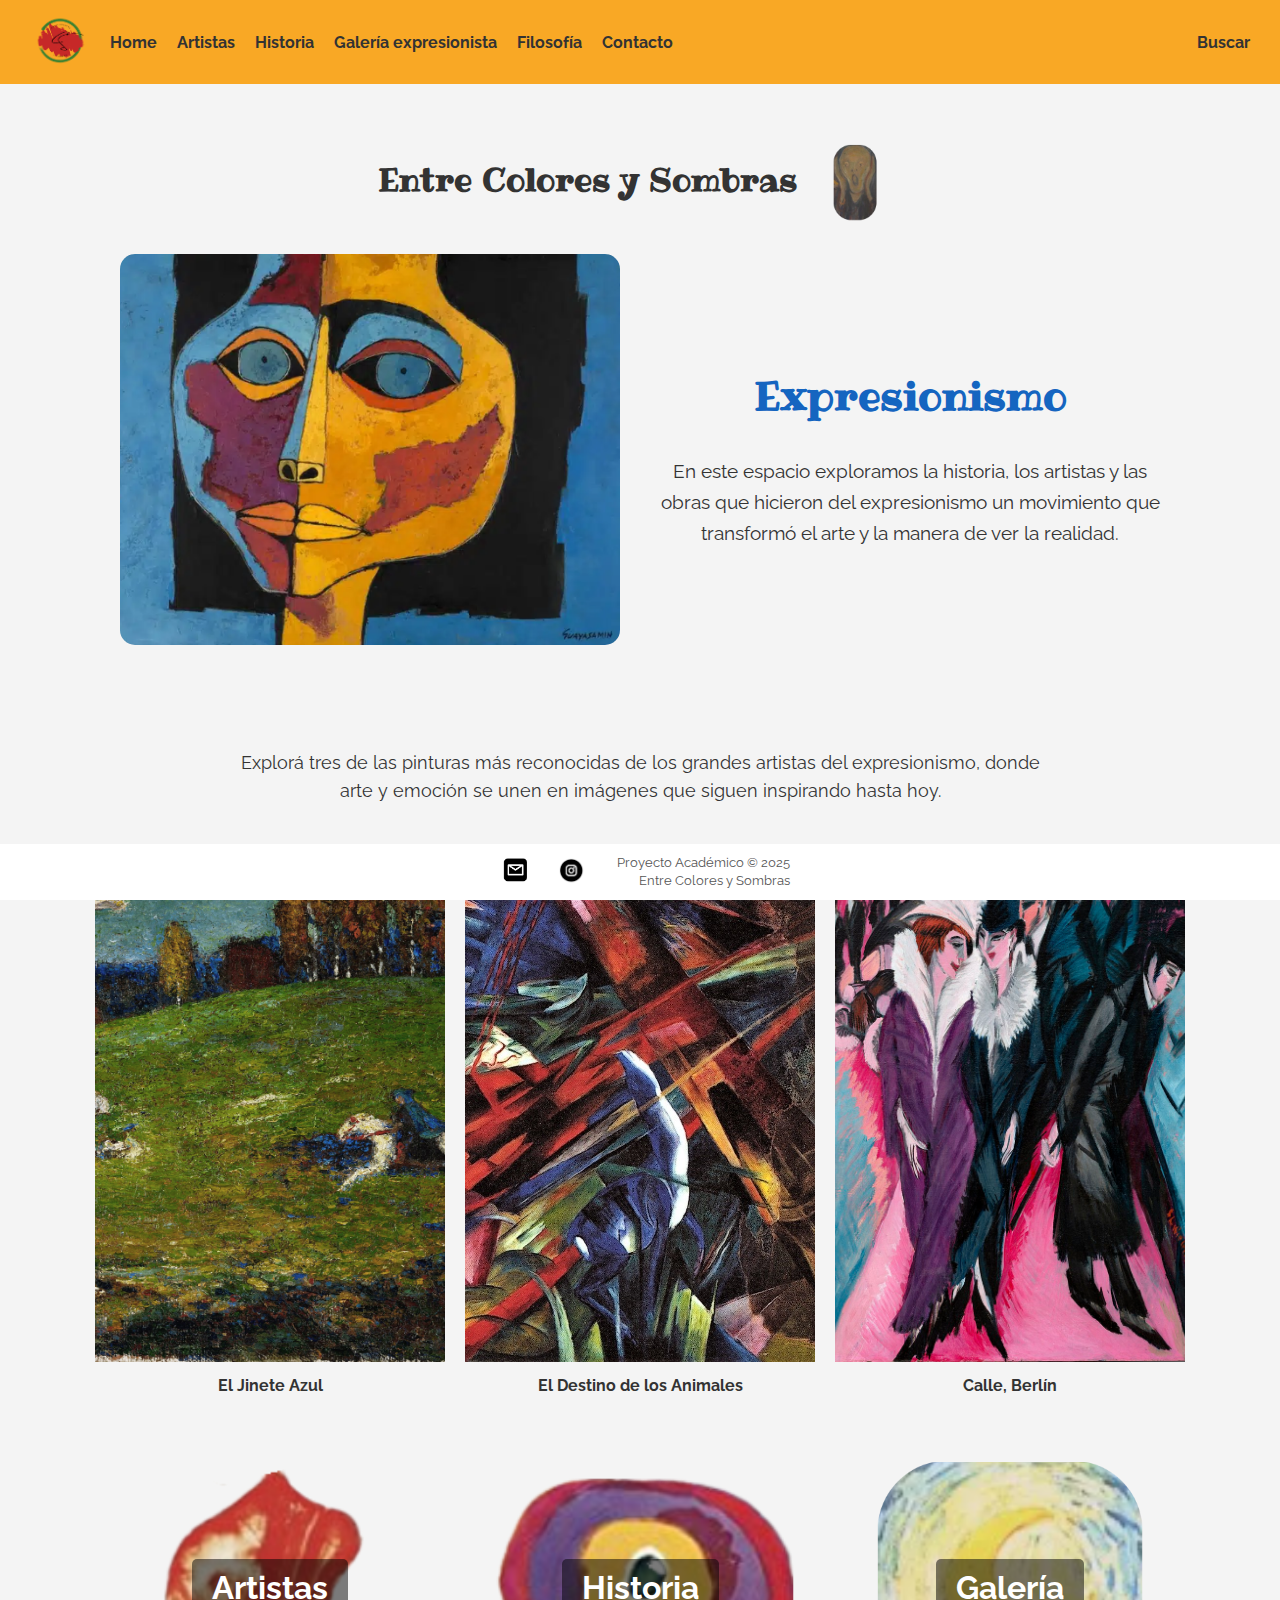
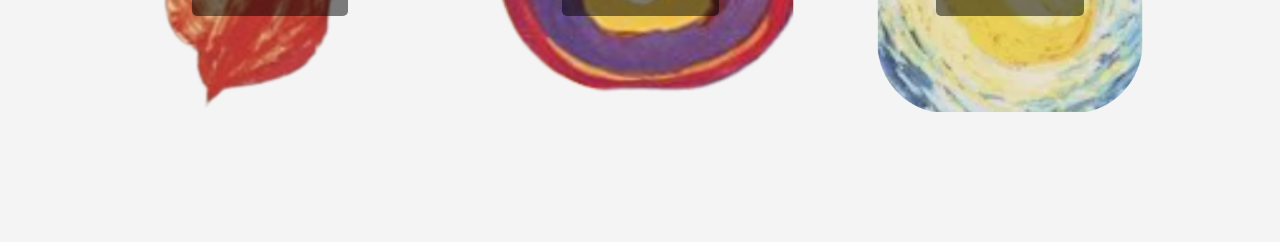
<file: index.html>
<!DOCTYPE html>
<html lang="es">
<head>
    <meta charset="UTF-8">
    <meta name="viewport" content="width=device-width, initial-scale=1.0">
    <title>Entre Colores y Sombras - Expresionismo</title>
    <link rel="stylesheet" href="estilos.css">
    <link rel="preconnect" href="https://fonts.googleapis.com">
    <link rel="preconnect" href="https://fonts.gstatic.com" crossorigin>
    <link href="https://fonts.googleapis.com/css2?family=Raleway:wght@400;700&family=Ribeye&display=swap" rel="stylesheet">
</head>
<body>
    <header>
        <nav class="navbar">
            <div class="navbar-left">
                <a href="index.html"><img src="img/Logo .png" alt="Logo" class="logo"></a>
                <ul class="nav-links">
                    <li><a href="index.html">Home</a></li>
                    <li><a href="artistas.html">Artistas</a></li>
                    <li><a href="historia.html">Historia</a></li>
                    <li><a href="galeriaexpresionista.html">Galería expresionista</a></li>
                    <li><a href="filosofia.html">Filosofía</a></li>
                    <li><a href="contacto.html">Contacto</a></li>
                </ul>
            </div>
            <div class="navbar-right">
                <a href="#" class="search-btn">Buscar</a>
            </div>
        </nav>
    </header>

    <main>
        <section class="hero">
            <div class="hero-title">
                <h1>Entre Colores y Sombras</h1>
                <img src="img/icono el grito.png" alt="Icono" class="h1-icon">
            </div>
            <div class="hero-content">
                <div class="hero-column-img">
                    <img src="img/imagen cara.png" alt="El Grito" class="rounded-img">
                </div>
                <div class="hero-column-text">
                    <h2>Expresionismo</h2>
                    <p>En este espacio exploramos la historia, los artistas y las obras que hicieron del expresionismo un movimiento que transformó el arte y la manera de ver la realidad.</p>
                </div>
            </div>
        </section>

        <section class="featured-paintings">
            <p class="intro-text">Explorá tres de las pinturas más reconocidas de los grandes artistas del expresionismo, donde arte y emoción se unen en imágenes que siguen inspirando hasta hoy.</p>
            <div class="gallery-row">
                <div class="gallery-item">
                    <img src="img/imagen el jinete azul.jpg" alt="El Jinete Azul">
                    <h4>El Jinete Azul</h4>
                </div>
                <div class="gallery-item">
                    <img src="img/imagen El destino de los animales.jpg" alt="El Destino de los Animales">
                    <h4>El Destino de los Animales</h4>
                </div>
                <div class="gallery-item">
                    <img src="img/imagen Calle, Berlín.jpg" alt="Calle, Berlín">
                    <h4>Calle, Berlín</h4>
                </div>
            </div>
        </section>

        <section class="nav-blocks">
            <a href="artistas.html" class="nav-block" style="background-image: url('img/icono\ flor.png');">
                <div class="nav-block-text">Artistas</div>
            </a>
            <a href="historia.html" class="nav-block" style="background-image: url('img/icono\ circulo.png');">
                <div class="nav-block-text">Historia</div>
            </a>
            <a href="galeriaexpresionista.html" class="nav-block" style="background-image: url('img/icono\ luna.png');">
                <div class="nav-block-text">Galería</div>
            </a>
        </section>
    </main>
    <footer class="site-footer">
        <div class="footer-content">
            <div class="footer-icons">
                <a href="#"><img src="img/Logo mail.png" alt="Instagram"></a>
                <a href="#"><img src="img/Logo insta.png" alt="Email"></a>
            </div>
            <div class="footer-text">
                <p>Proyecto Académico © 2025</p>
                <p>Entre Colores y Sombras</p>
            </div>
        </div>
    </footer>
</body>
</html>
</file>
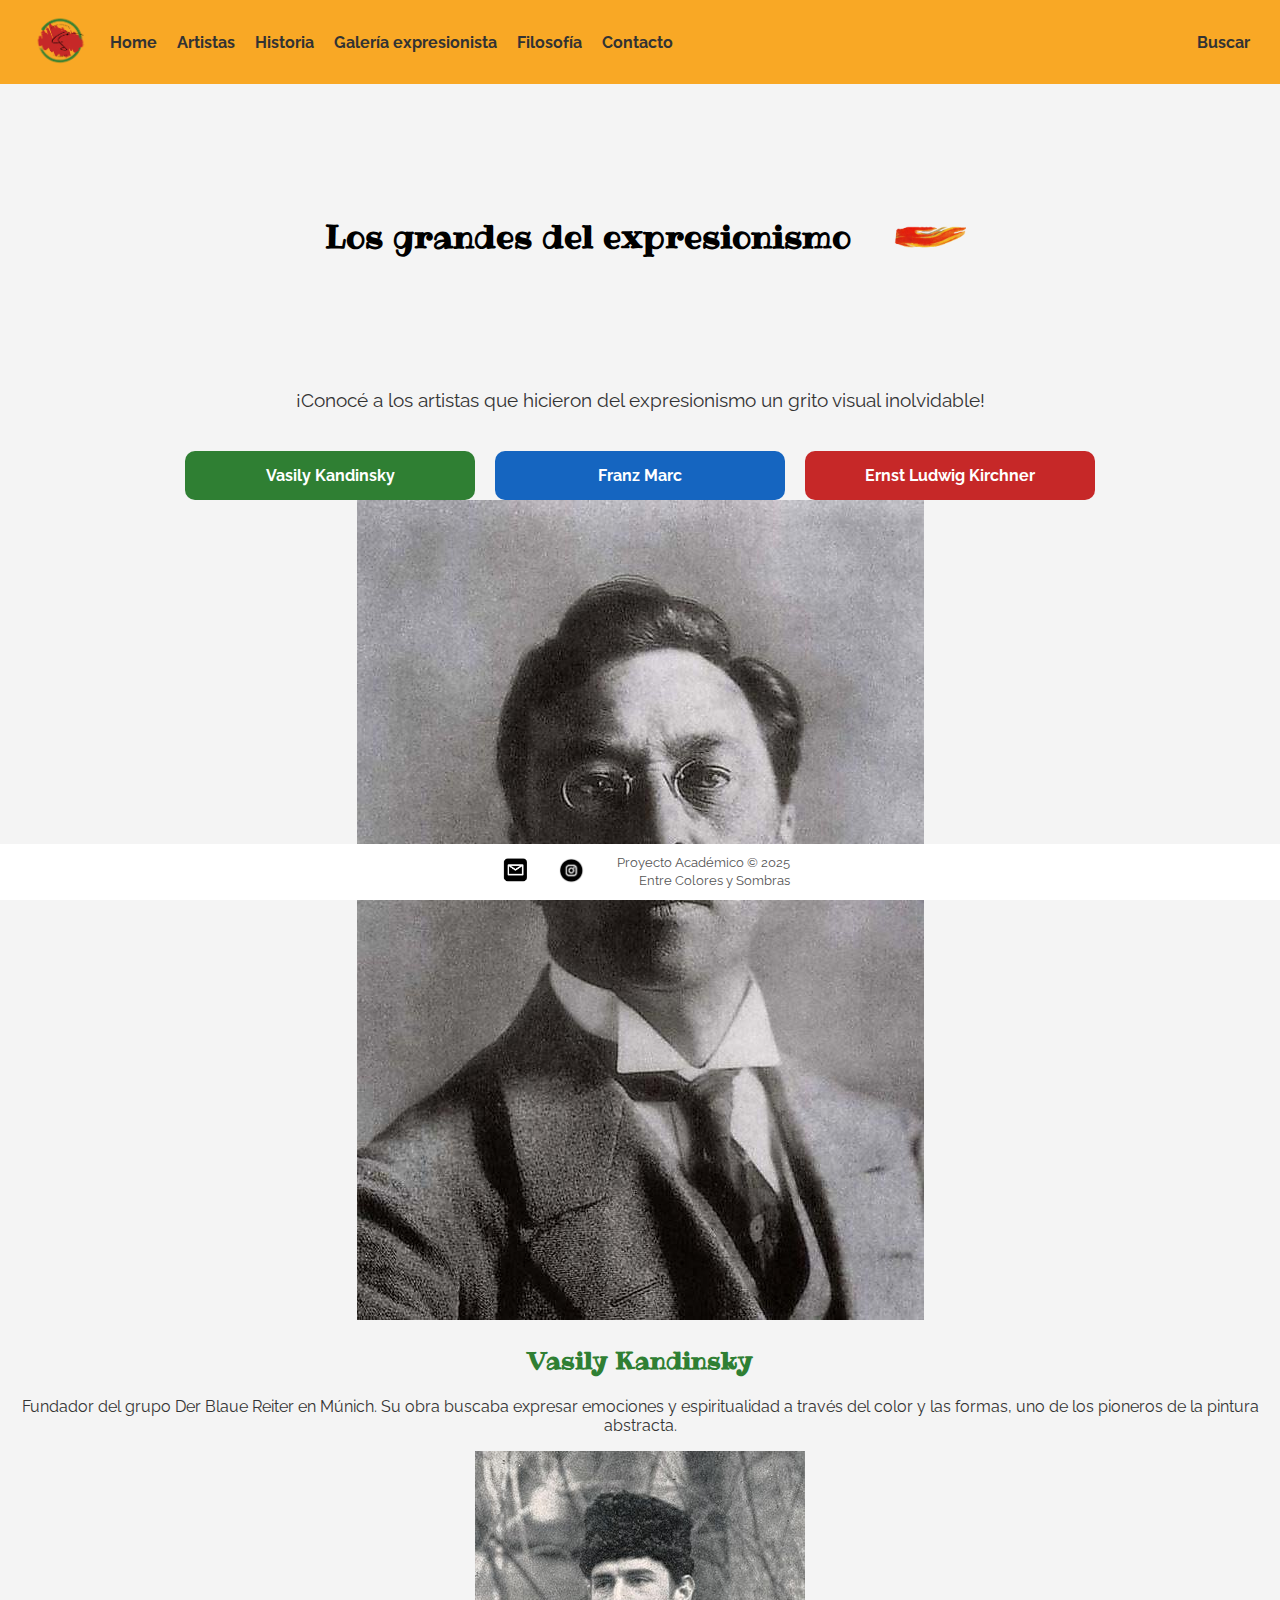
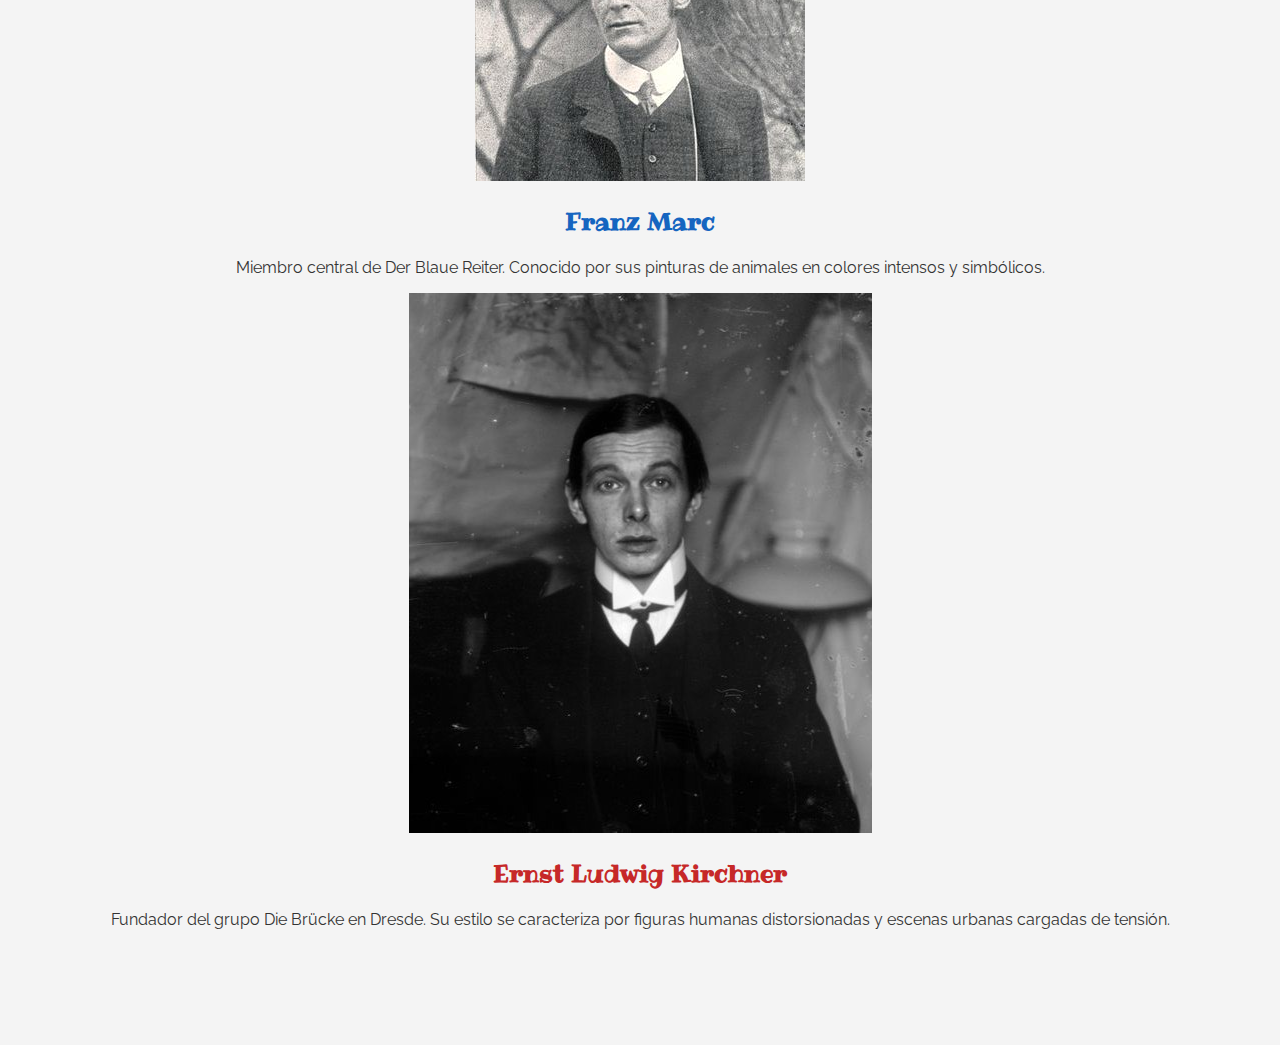
<file: artistas.html>
<!DOCTYPE html>
<html lang="es">
<head>
    <meta charset="UTF-8">
    <meta name="viewport" content="width=device-width, initial-scale=1.0">
    <title>Artistas - Expresionismo</title>
    <link rel="stylesheet" href="estilos.css">
    <link rel="preconnect" href="https://fonts.googleapis.com">
    <link rel="preconnect" href="https://fonts.gstatic.com" crossorigin>
    <link href="https://fonts.googleapis.com/css2?family=Raleway:wght@400;700&family=Ribeye&display=swap" rel="stylesheet">
</head>
<body>
    <header>
        <nav class="navbar">
            <div class="navbar-left">
                <a href="index.html"><img src="img/Logo .png" alt="Logo" class="logo"></a>
                <ul class="nav-links">
                    <li><a href="index.html">Home</a></li>
                    <li><a href="artistas.html">Artistas</a></li>
                    <li><a href="historia.html">Historia</a></li>
                    <li><a href="galeriaexpresionista.html">Galería expresionista</a></li>
                    <li><a href="filosofia.html">Filosofía</a></li>
                    <li><a href="contacto.html">Contacto</a></li>
                </ul>
            </div>
            <div class="navbar-right">
                <a href="#" class="search-btn">Buscar</a>
            </div>
        </nav>
    </header>

    <main class="main-artistas">
        <section class="hero">
            <div class="hero-title">
         <h1 class="gallery-title">Los grandes del expresionismo</h1>
        <img src="img/icono fuego.png" alt="Icono" class="h1-icon">
         </div>
        </section>
        <p class="subtitle">¡Conocé a los artistas que hicieron del expresionismo un grito visual inolvidable!</p>

        <section class="artist-buttons">
            <div class="artist-column">
                <a href="vasily-kandinsky.html" class="artist-btn btn-kandinsky">Vasily Kandinsky</a>
            </div>
            <div class="artist-column">
                <a href="franz-marc.html" class="artist-btn btn-marc">Franz Marc</a>
            </div>
            <div class="artist-column">
                <a href="ernst-ludwig-kirchner.html" class="artist-btn btn-kirchner">Ernst Ludwig Kirchner</a>
            </div>
        </section>

        <section class="artist-preview">
            <div class="artist-card">
                <img src="img/Vasily Kandinsky.jpg" alt="Vasily Kandinsky">
                <h2 style="color: #2F7F33;">Vasily Kandinsky</h2>
                <p>Fundador del grupo Der Blaue Reiter en Múnich. Su obra buscaba expresar emociones y espiritualidad a través del color y las formas, uno de los pioneros de la pintura abstracta.</p>
            </div>
            <div class="artist-card">
                <img src="img/Franz Marc.jpg" alt="Franz Marc">
                <h2 style="color: #1565C0;">Franz Marc</h2>
                <p>Miembro central de Der Blaue Reiter. Conocido por sus pinturas de animales en colores intensos y simbólicos.</p>
            </div>
            <div class="artist-card">
                <img src="img/Ernst Ludwig Kirchner.jpg" alt="Ernst Ludwig Kirchner">
                <h2 style="color: #C62828;">Ernst Ludwig Kirchner</h2>
                <p>Fundador del grupo Die Brücke en Dresde. Su estilo se caracteriza por figuras humanas distorsionadas y escenas urbanas cargadas de tensión.</p>
            </div>
        </section>
    </main>
    <footer class="site-footer">
        <div class="footer-content">
            <div class="footer-icons">
                <a href="#"><img src="img/Logo mail.png" alt="Instagram"></a>
                <a href="#"><img src="img/Logo insta.png" alt="Email"></a>
            </div>
            <div class="footer-text">
                <p>Proyecto Académico © 2025</p>
                <p>Entre Colores y Sombras</p>
            </div>
        </div>
    </footer>
</body>
</html>
</file>
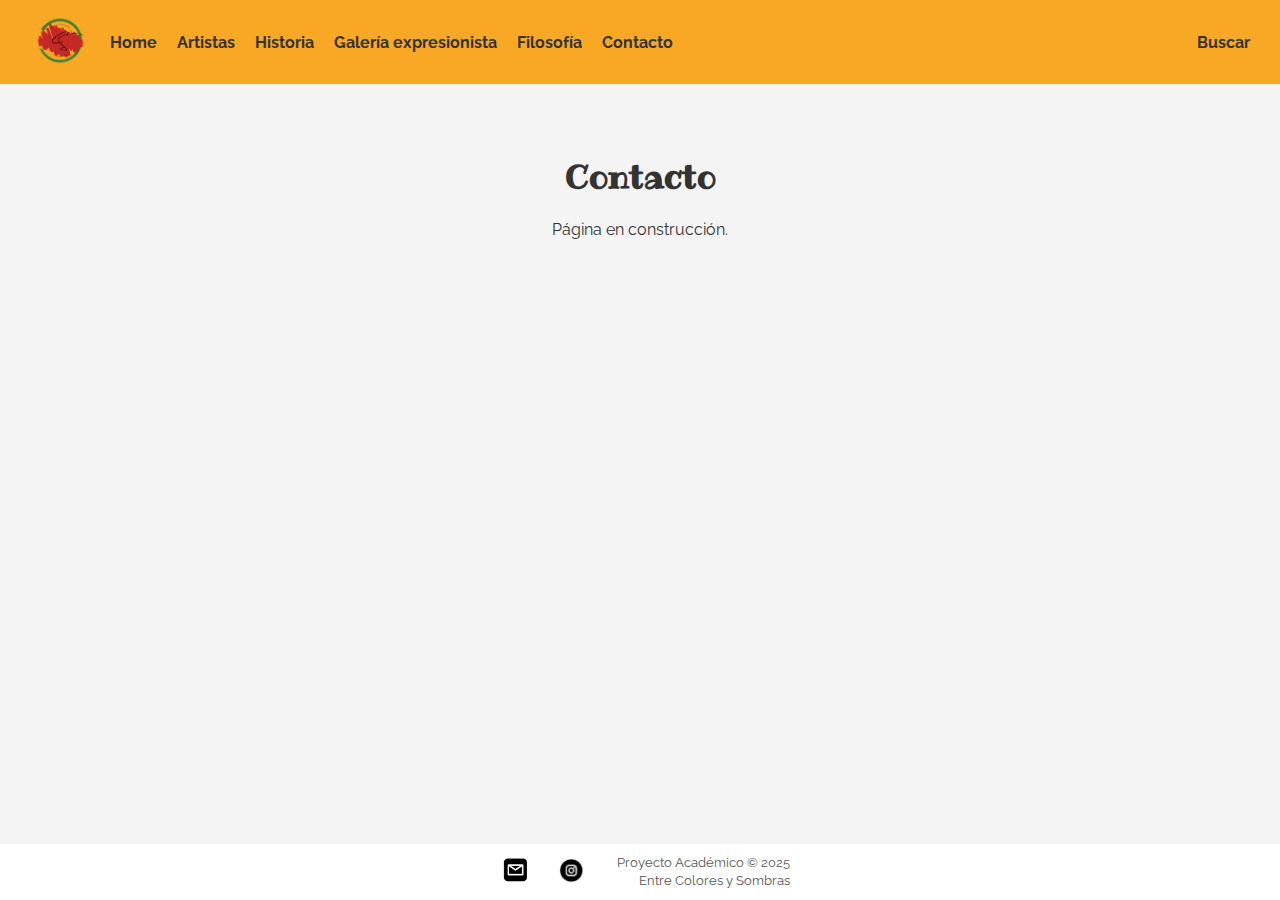
<file: contacto.html>
<!DOCTYPE html>
<html lang="es">
<head>
    <meta charset="UTF-8">
    <meta name="viewport" content="width=device-width, initial-scale=1.0">
    <title>Entre Colores y Sombras - Expresionismo</title>
    <link rel="stylesheet" href="estilos.css">
    <link rel="preconnect" href="https://fonts.googleapis.com">
    <link rel="preconnect" href="https://fonts.gstatic.com" crossorigin>
    <link href="https://fonts.googleapis.com/css2?family=Raleway:wght@400;700&family=Ribeye&display=swap" rel="stylesheet">
</head>
<body>
    <header>
        <nav class="navbar">
            <div class="navbar-left">
                <a href="index.html"><img src="img/Logo .png" alt="Logo" class="logo"></a>
                <ul class="nav-links">
                    <li><a href="index.html">Home</a></li>
                    <li><a href="artistas.html">Artistas</a></li>
                    <li><a href="historia.html">Historia</a></li>
                    <li><a href="galeriaexpresionista.html">Galería expresionista</a></li>
                    <li><a href="filosofia.html">Filosofía</a></li>
                    <li><a href="contacto.html">Contacto</a></li>
                </ul>
            </div>
            <div class="navbar-right">
                <a href="#" class="search-btn">Buscar</a>
            </div>
        </nav>
    </header>
    <main style="padding: 50px; text-align: center;">
        <h1>Contacto</h1>
        <p>Página en construcción.</p>
    </main>
    <footer class="site-footer">
        <div class="footer-content">
            <div class="footer-icons">
                <a href="#"><img src="img/Logo mail.png" alt="Instagram"></a>
                <a href="#"><img src="img/Logo insta.png" alt="Email"></a>
            </div>
            <div class="footer-text">
                <p>Proyecto Académico © 2025</p>
                <p>Entre Colores y Sombras</p>
            </div>
        </div>
    </footer>
</body>
</html>
</file>
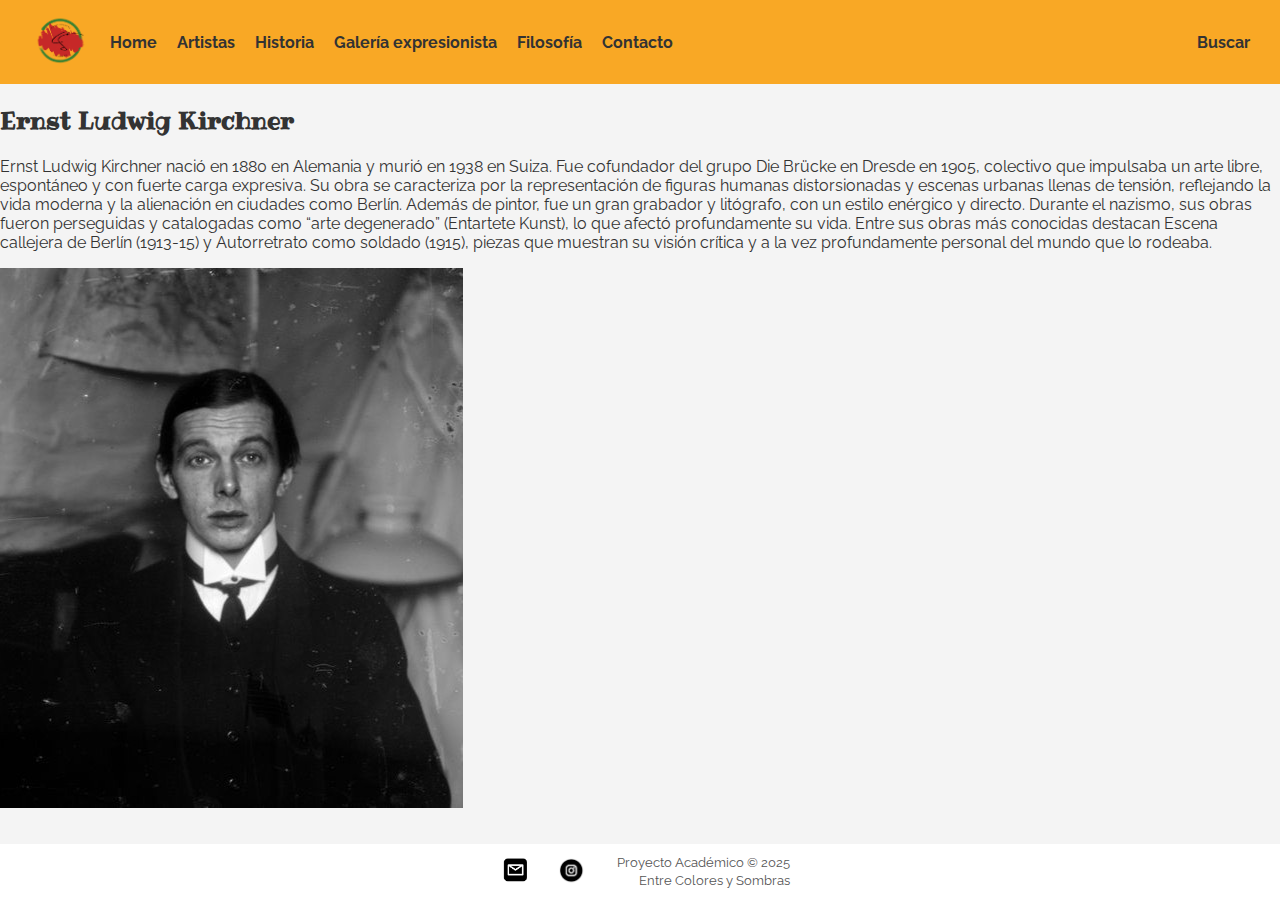
<file: ernst-ludwig-kirchner.html>
<!DOCTYPE html>
<html lang="es">
<head>
    <meta charset="UTF-8">
    <meta name="viewport" content="width=device-width, initial-scale=1.0">
    <title>Ernst Ludwig Kirchner - Expresionismo</title>
    <link rel="stylesheet" href="estilos.css">
    <link rel="preconnect" href="https://fonts.googleapis.com">
    <link rel="preconnect" href="https://fonts.gstatic.com" crossorigin>
    <link href="https://fonts.googleapis.com/css2?family=Raleway:wght@400;700&family=Ribeye&display=swap" rel="stylesheet">
</head>
<body>
    <header>
        <nav class="navbar">
            <div class="navbar-left">
                <a href="index.html"><img src="img/Logo .png" alt="Logo" class="logo"></a>
                <ul class="nav-links">
                    <li><a href="index.html">Home</a></li>
                    <li><a href="artistas.html">Artistas</a></li>
                    <li><a href="historia.html">Historia</a></li>
                    <li><a href="galeriaexpresionista.html">Galería expresionista</a></li>
                    <li><a href="filosofia.html">Filosofía</a></li>
                    <li><a href="contacto.html">Contacto</a></li>
                </ul>
            </div>
            <div class="navbar-right">
                <a href="#" class="search-btn">Buscar</a>
            </div>
        </nav>
    </header>

    <main class="artist-detail-main">
        <section class="artist-detail-content">
            <div class="artist-text-column">
                <h2>Ernst Ludwig Kirchner</h2>
                <p>Ernst Ludwig Kirchner nació en 1880 en Alemania y murió en 1938 en Suiza. Fue cofundador del grupo Die Brücke en Dresde en 1905, colectivo que impulsaba un arte libre, espontáneo y con fuerte carga expresiva. Su obra se caracteriza por la representación de figuras humanas distorsionadas y escenas urbanas llenas de tensión, reflejando la vida moderna y la alienación en ciudades como Berlín. Además de pintor, fue un gran grabador y litógrafo, con un estilo enérgico y directo. Durante el nazismo, sus obras fueron perseguidas y catalogadas como “arte degenerado” (Entartete Kunst), lo que afectó profundamente su vida. Entre sus obras más conocidas destacan Escena callejera de Berlín (1913-15) y Autorretrato como soldado (1915), piezas que muestran su visión crítica y a la vez profundamente personal del mundo que lo rodeaba.</p>
            <div class="artist-image-column">
                <img src="img/Ernst Ludwig Kirchner.jpg" alt="Ernst Ludwig Kirchner" class="artist-large-image">
            </div>
        </section>
    </main>

    <footer class="site-footer">
        <div class="footer-content">
            <div class="footer-icons">
                <a href="#"><img src="img/Logo mail.png" alt="Instagram"></a>
                <a href="#"><img src="img/Logo insta.png" alt="Email"></a>
            </div>
            <div class="footer-text">
                <p>Proyecto Académico © 2025</p>
                <p>Entre Colores y Sombras</p>
            </div>
        </div>
    </footer>
</body>
</html>
</file>
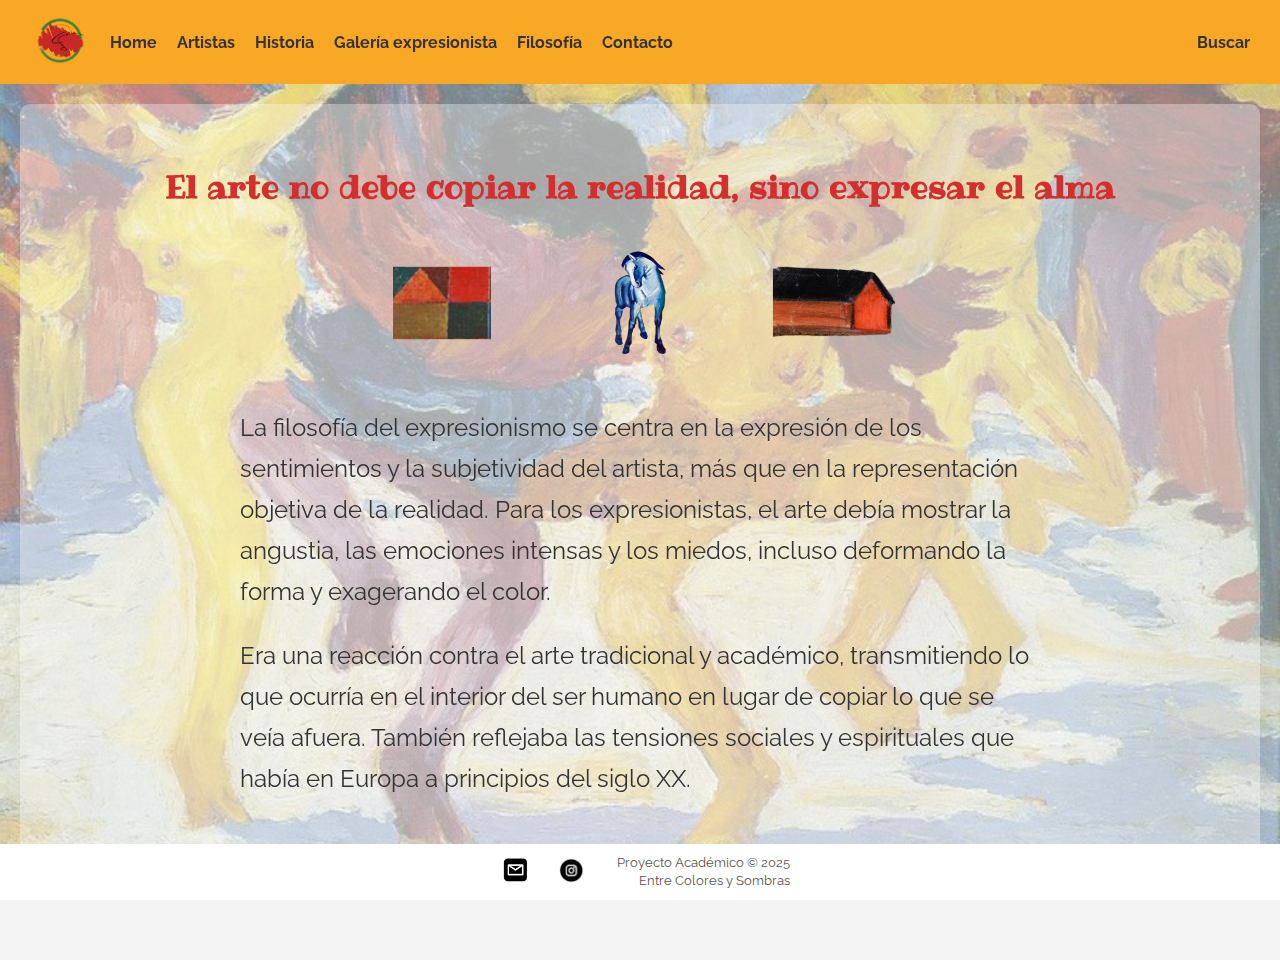
<file: filosofia.html>
<!DOCTYPE html>
<html lang="es">
<head>
    <meta charset="UTF-8">
    <meta name="viewport" content="width=device-width, initial-scale=1.0">
    <title>Filosofía - Expresionismo</title>
    <link rel="stylesheet" href="estilos.css">
    <link rel="preconnect" href="https://fonts.googleapis.com">
    <link rel="preconnect" href="https://fonts.gstatic.com" crossorigin>
    <link href="https://fonts.googleapis.com/css2?family=Raleway:wght@400;700&family=Ribeye&display=swap" rel="stylesheet">
</head>
<body class="philosophy-page">
    <header>
        <nav class="navbar">
            <div class="navbar-left">
                <a href="index.html"><img src="img/Logo .png" alt="Logo" class="logo"></a>
                <ul class="nav-links">
                    <li><a href="index.html">Home</a></li>
                    <li><a href="artistas.html">Artistas</a></li>
                    <li><a href="historia.html">Historia</a></li>
                    <li><a href="galeriaexpresionista.html">Galería expresionista</a></li>
                    <li><a href="filosofia.html">Filosofía</a></li>
                    <li><a href="contacto.html">Contacto</a></li>
                </ul>
            </div>
            <div class="navbar-right">
                <a href="#" class="search-btn">Buscar</a>
            </div>
        </nav>
    </header>

    <main class="main-philosophy">
        <div class="philosophy-header">
            <h1 class="philosophy-title">El arte no debe copiar la realidad, sino expresar el alma</h1>
            <div class="icon-container">
                <img src="img/icono geometricas.png" alt="Icono Cara" class="philosophy-icon">
                <img src="img/icono caballo.png" alt="Icono Luna" class="philosophy-icon">
                <img src="img/icono casa.png" alt="Icono Flor" class="philosophy-icon">
            </div>
        </div>

        <div class="philosophy-text">
            <p>La filosofía del expresionismo se centra en la expresión de los sentimientos y la subjetividad del artista, más que en la representación objetiva de la realidad. Para los expresionistas, el arte debía mostrar la angustia, las emociones intensas y los miedos, incluso deformando la forma y exagerando el color.</p>
            <p>Era una reacción contra el arte tradicional y académico, transmitiendo lo que ocurría en el interior del ser humano en lugar de copiar lo que se veía afuera. También reflejaba las tensiones sociales y espirituales que había en Europa a principios del siglo XX.</p>
        </div>
    </main>
    <footer class="site-footer">
        <div class="footer-content">
            <div class="footer-icons">
                <a href="#"><img src="img/Logo mail.png" alt="Instagram"></a>
                <a href="#"><img src="img/Logo insta.png" alt="Email"></a>
            </div>
            <div class="footer-text">
                <p>Proyecto Académico © 2025</p>
                <p>Entre Colores y Sombras</p>
            </div>
        </div>
    </footer>
</body>
</html>
</file>
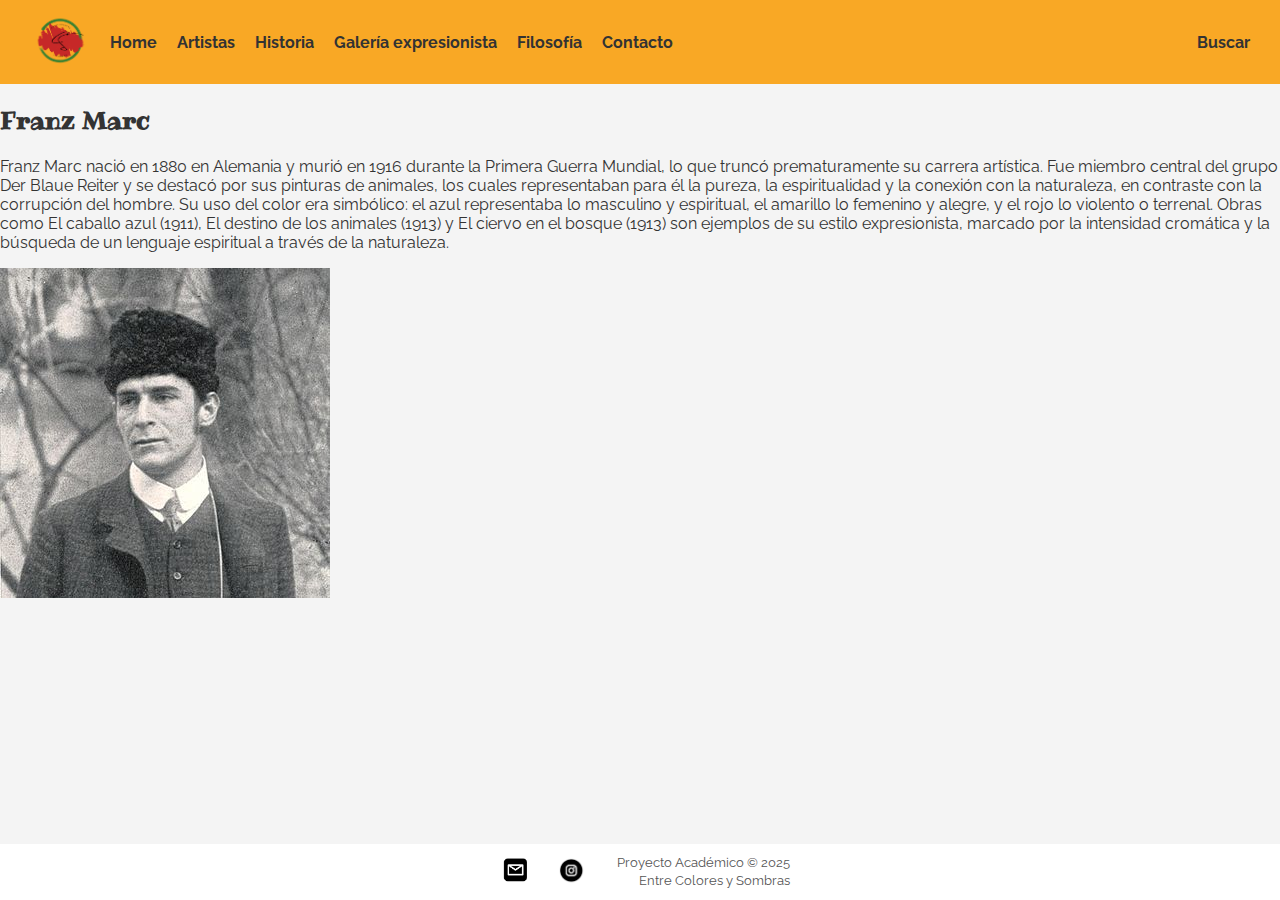
<file: franz-marc.html>
<!DOCTYPE html>
<html lang="es">
<head>
    <meta charset="UTF-8">
    <meta name="viewport" content="width=device-width, initial-scale=1.0">
    <title>Franz Marc - Expresionismo</title>
    <link rel="stylesheet" href="estilos.css">
    <link rel="preconnect" href="https://fonts.googleapis.com">
    <link rel="preconnect" href="https://fonts.gstatic.com" crossorigin>
    <link href="https://fonts.googleapis.com/css2?family=Raleway:wght@400;700&family=Ribeye&display=swap" rel="stylesheet">
</head>
<body>
    <header>
        <nav class="navbar">
            <div class="navbar-left">
                <a href="index.html"><img src="img/Logo .png" alt="Logo" class="logo"></a>
                <ul class="nav-links">
                    <li><a href="index.html">Home</a></li>
                    <li><a href="artistas.html">Artistas</a></li>
                    <li><a href="historia.html">Historia</a></li>
                    <li><a href="galeriaexpresionista.html">Galería expresionista</a></li>
                    <li><a href="filosofia.html">Filosofía</a></li>
                    <li><a href="contacto.html">Contacto</a></li>
                </ul>
            </div>
            <div class="navbar-right">
                <a href="#" class="search-btn">Buscar</a>
            </div>
        </nav>
    </header>

    <main class="artist-detail-main">
        <section class="artist-detail-content">
            <div class="artist-text-column">
                <h2>Franz Marc</h2>
                <p>Franz Marc nació en 1880 en Alemania y murió en 1916 durante la Primera Guerra Mundial, lo que truncó prematuramente su carrera artística. Fue miembro central del grupo Der Blaue Reiter y se destacó por sus pinturas de animales, los cuales representaban para él la pureza, la espiritualidad y la conexión con la naturaleza, en contraste con la corrupción del hombre. Su uso del color era simbólico: el azul representaba lo masculino y espiritual, el amarillo lo femenino y alegre, y el rojo lo violento o terrenal. Obras como El caballo azul (1911), El destino de los animales (1913) y El ciervo en el bosque (1913) son ejemplos de su estilo expresionista, marcado por la intensidad cromática y la búsqueda de un lenguaje espiritual a través de la naturaleza.</p>
            <div class="artist-image-column">
                <img src="img/Franz Marc.jpg" alt="Franz Marc" class="artist-large-image">
            </div>
        </section>
    </main>

    <footer class="site-footer">
        <div class="footer-content">
            <div class="footer-icons">
                <a href="#"><img src="img/Logo mail.png" alt="Instagram"></a>
                <a href="#"><img src="img/Logo insta.png" alt="Email"></a>
            </div>
            <div class="footer-text">
                <p>Proyecto Académico © 2025</p>
                <p>Entre Colores y Sombras</p>
            </div>
        </div>
    </footer>
</body>
</html>
</file>
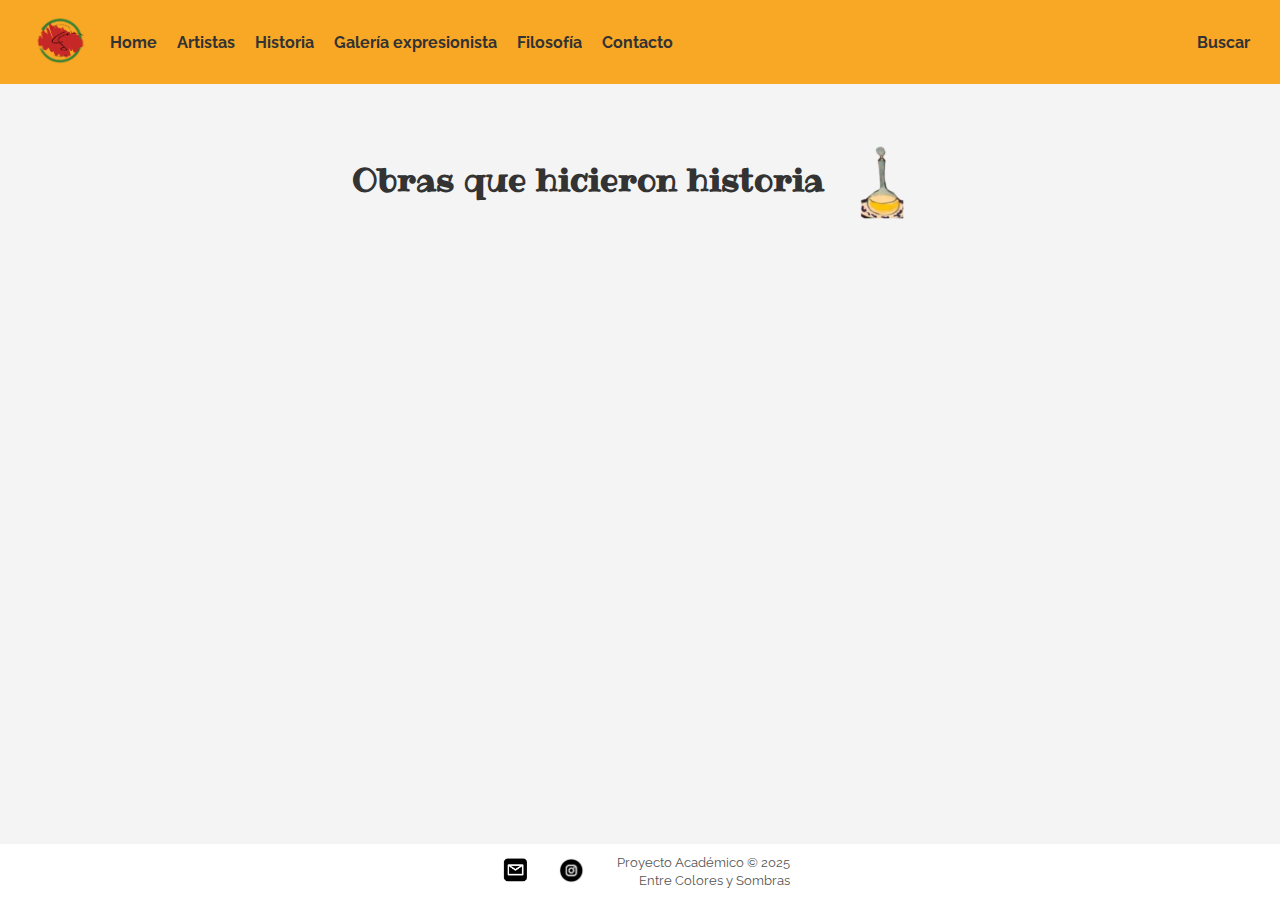
<file: galeriaexpresionista.html>
<!DOCTYPE html>
<html lang="es">
<head>
    <meta charset="UTF-8">
    <meta name="viewport" content="width=device-width, initial-scale=1.0">
    <title>Entre Colores y Sombras - Expresionismo</title>
    <link rel="stylesheet" href="estilos.css">
    <link rel="preconnect" href="https://fonts.googleapis.com">
    <link rel="preconnect" href="https://fonts.gstatic.com" crossorigin>
    <link href="https://fonts.googleapis.com/css2?family=Raleway:wght@400;700&family=Ribeye&display=swap" rel="stylesheet">
</head>
<body>
    <header>
        <nav class="navbar">
            <div class="navbar-left">
                <a href="index.html"><img src="img/Logo .png" alt="Logo" class="logo"></a>
                <ul class="nav-links">
                    <li><a href="index.html">Home</a></li>
                    <li><a href="artistas.html">Artistas</a></li>
                    <li><a href="historia.html">Historia</a></li>
                    <li><a href="galeriaexpresionista.html">Galería expresionista</a></li>
                    <li><a href="filosofia.html">Filosofía</a></li>
                    <li><a href="contacto.html">Contacto</a></li>
                </ul>
            </div>
            <div class="navbar-right">
                <a href="#" class="search-btn">Buscar</a>
            </div>
        </nav>
    </header>

    <main>
        <section class="hero">
            <div class="hero-title">
                <h1>Obras que hicieron historia</h1>
                <img src="img/icono envase.png" alt="Icono" class="h1-icon">
            </div>
        </section>
    </main>
    <footer class="site-footer">
        <div class="footer-content">
            <div class="footer-icons">
                <a href="#"><img src="img/Logo mail.png" alt="Instagram"></a>
                <a href="#"><img src="img/Logo insta.png" alt="Email"></a>
            </div>
            <div class="footer-text">
                <p>Proyecto Académico © 2025</p>
                <p>Entre Colores y Sombras</p>
            </div>
        </div>
    </footer>
</body>
</html>
</file>
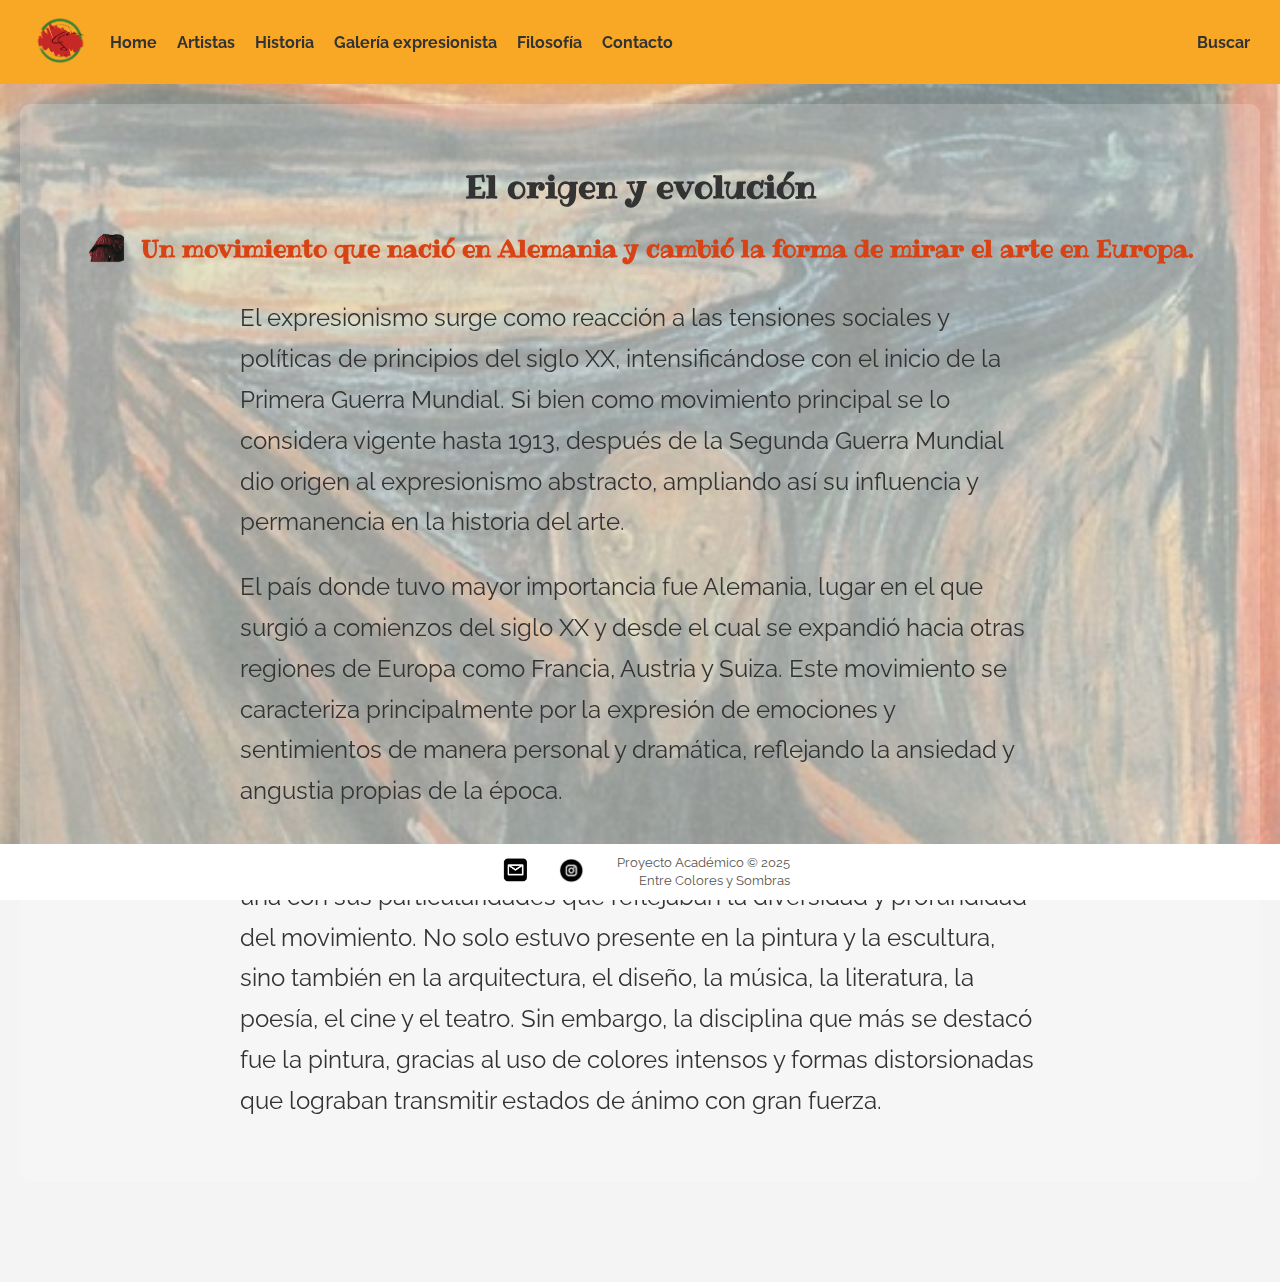
<file: historia.html>
<!DOCTYPE html>
<html lang="es">
<head>
    <meta charset="UTF-8">
    <meta name="viewport" content="width=device-width, initial-scale=1.0">
    <title>Historia - Expresionismo</title>
    <link rel="stylesheet" href="estilos.css">
    <link rel="preconnect" href="https://fonts.googleapis.com">
    <link rel="preconnect" href="https://fonts.gstatic.com" crossorigin>
    <link href="https://fonts.googleapis.com/css2?family=Raleway:wght@400;700&family=Ribeye&display=swap" rel="stylesheet">
</head>
<body class="history-page">
    <header>
        <nav class="navbar">
            <div class="navbar-left">
                <a href="index.html"><img src="img/Logo .png" alt="Logo" class="logo"></a>
                <ul class="nav-links">
                    <li><a href="index.html">Home</a></li>
                    <li><a href="artistas.html">Artistas</a></li>
                    <li><a href="historia.html">Historia</a></li>
                    <li><a href="galeriaexpresionista.html">Galería expresionista</a></li>
                    <li><a href="filosofia.html">Filosofía</a></li>
                    <li><a href="contacto.html">Contacto</a></li>
                </ul>
            </div>
            <div class="navbar-right">
                <a href="#" class="search-btn">Buscar</a>
            </div>
        </nav>
    </header>

    <main class="main-history">
        <h1>El origen y evolución</h1>
        <div class="subtitle-container">
            <img src="img/icono choza.png" alt="Icono" class="subtitle-icon">
            <h2 class="history-subtitle">Un movimiento que nació en Alemania y cambió la forma de mirar el arte en Europa.</h2>
        </div>
        <div class="history-text">
            <p>El expresionismo surge como reacción a las tensiones sociales y políticas de principios del siglo XX, intensificándose con el inicio de la Primera Guerra Mundial. Si bien como movimiento principal se lo considera vigente hasta 1913, después de la Segunda Guerra Mundial dio origen al expresionismo abstracto, ampliando así su influencia y permanencia en la historia del arte.</p>
            <p>El país donde tuvo mayor importancia fue Alemania, lugar en el que surgió a comienzos del siglo XX y desde el cual se expandió hacia otras regiones de Europa como Francia, Austria y Suiza. Este movimiento se caracteriza principalmente por la expresión de emociones y sentimientos de manera personal y dramática, reflejando la ansiedad y angustia propias de la época.</p>
            <p>El expresionismo se extendió a diversas ramas del arte y el diseño, cada una con sus particularidades que reflejaban la diversidad y profundidad del movimiento. No solo estuvo presente en la pintura y la escultura, sino también en la arquitectura, el diseño, la música, la literatura, la poesía, el cine y el teatro. Sin embargo, la disciplina que más se destacó fue la pintura, gracias al uso de colores intensos y formas distorsionadas que lograban transmitir estados de ánimo con gran fuerza.</p>
        </div>
    </main>
    <footer class="site-footer">
        <div class="footer-content">
            <div class="footer-icons">
                <a href="#"><img src="img/Logo mail.png" alt="Instagram"></a>
                <a href="#"><img src="img/Logo insta.png" alt="Email"></a>
            </div>
            <div class="footer-text">
                <p>Proyecto Académico © 2025</p>
                <p>Entre Colores y Sombras</p>
            </div>
        </div>
    </footer>
</body>
</html>
</file>
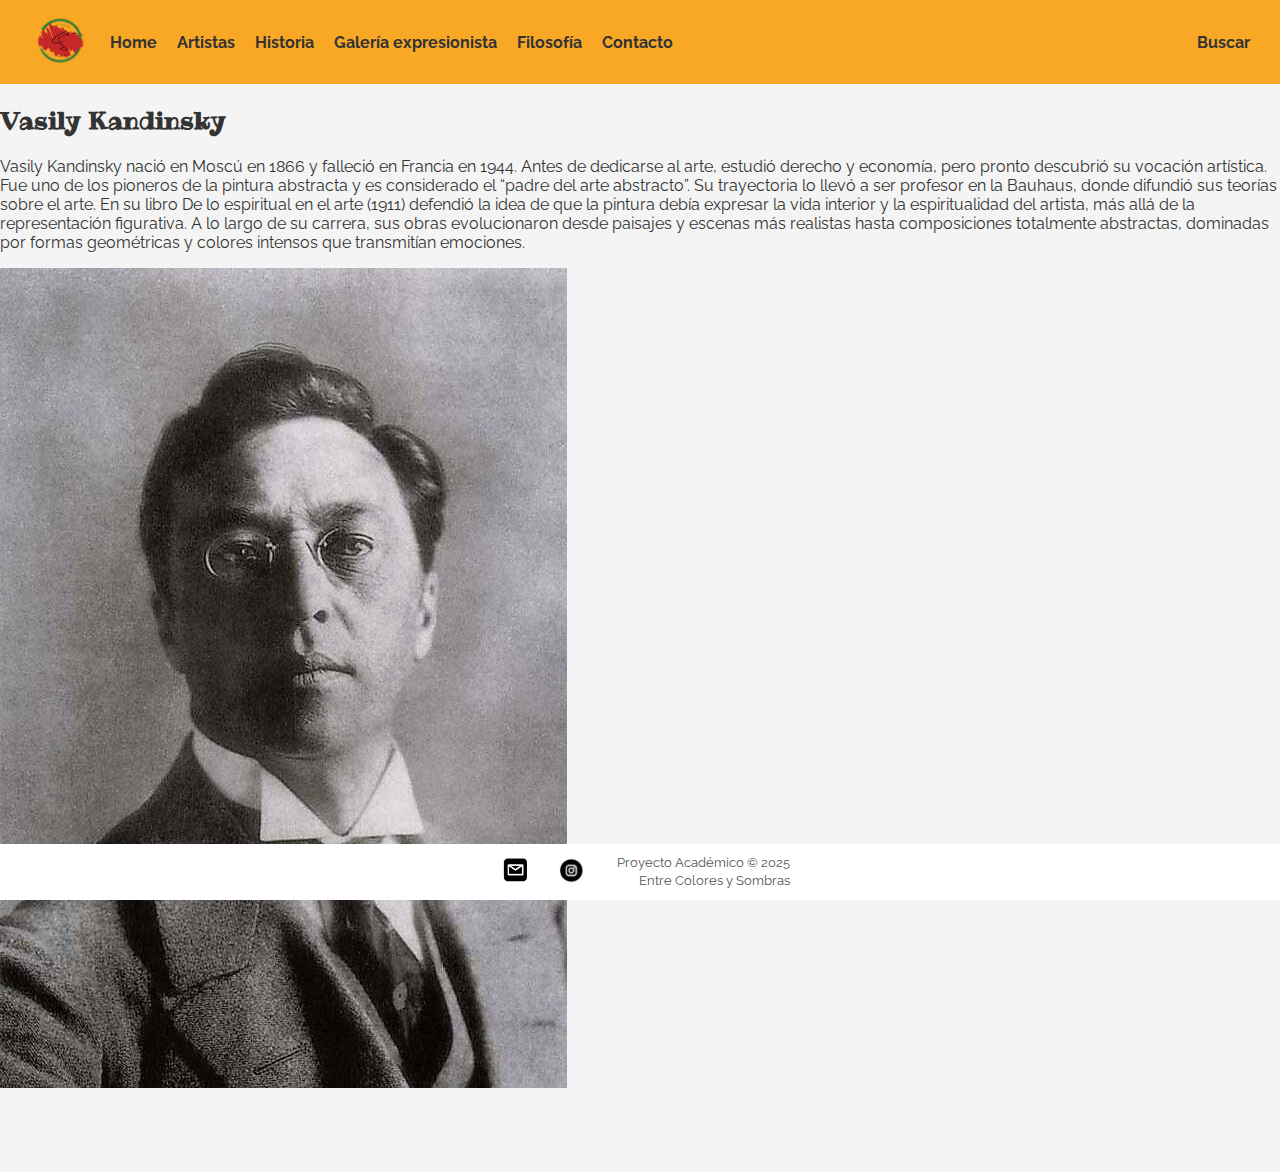
<file: vasily-kandinsky.html>
<!DOCTYPE html>
<html lang="es">
<head>
    <meta charset="UTF-8">
    <meta name="viewport" content="width=device-width, initial-scale=1.0">
    <title>Vasily Kandinsky - Expresionismo</title>
    <link rel="stylesheet" href="estilos.css">
    <link rel="preconnect" href="https://fonts.googleapis.com">
    <link rel="preconnect" href="https://fonts.gstatic.com" crossorigin>
    <link href="https://fonts.googleapis.com/css2?family=Raleway:wght@400;700&family=Ribeye&display=swap" rel="stylesheet">
</head>
<body>
    <header>
        <nav class="navbar">
            <div class="navbar-left">
                <a href="index.html"><img src="img/Logo .png" alt="Logo" class="logo"></a>
                <ul class="nav-links">
                    <li><a href="index.html">Home</a></li>
                    <li><a href="artistas.html">Artistas</a></li>
                    <li><a href="historia.html">Historia</a></li>
                    <li><a href="galeriaexpresionista.html">Galería expresionista</a></li>
                    <li><a href="filosofia.html">Filosofía</a></li>
                    <li><a href="contacto.html">Contacto</a></li>
                </ul>
            </div>
            <div class="navbar-right">
                <a href="#" class="search-btn">Buscar</a>
            </div>
        </nav>
    </header>

    <main class="artist-detail-main">
        <section class="artist-detail-content">
            <div class="artist-text-column">
                <h2>Vasily Kandinsky</h2>
                <p>Vasily Kandinsky nació en Moscú en 1866 y falleció en Francia en 1944. Antes de dedicarse al arte, estudió derecho y economía, pero pronto descubrió su vocación artística. Fue uno de los pioneros de la pintura abstracta y es considerado el “padre del arte abstracto”. Su trayectoria lo llevó a ser profesor en la Bauhaus, donde difundió sus teorías sobre el arte. En su libro De lo espiritual en el arte (1911) defendió la idea de que la pintura debía expresar la vida interior y la espiritualidad del artista, más allá de la representación figurativa. A lo largo de su carrera, sus obras evolucionaron desde paisajes y escenas más realistas hasta composiciones totalmente abstractas, dominadas por formas geométricas y colores intensos que transmitían emociones.</p>
            </div>
            <div class="artist-image-column">
                <img src="img/Vasily Kandinsky.jpg" alt="Vasily Kandinsky" class="artist-large-image">
            </div>
        </section>
    </main>

    <footer class="site-footer">
        <div class="footer-content">
            <div class="footer-icons">
                <a href="#"><img src="img/Logo mail.png" alt="Instagram"></a>
                <a href="#"><img src="img/Logo insta.png" alt="Email"></a>
            </div>
            <div class="footer-text">
                <p>Proyecto Académico © 2025</p>
                <p>Entre Colores y Sombras</p>
            </div>
        </div>
    </footer>
</body>
</html>
</file>
<file: estilos.css>
/* General Styles */
body {
    font-family: 'Raleway', sans-serif;
    margin: 0;
    padding: 0;
    background-color: #f4f4f4;
    color: #333;
    padding-bottom: 80px; /* Add padding to prevent footer overlap */
}

h1, h2, h3, h4, h5, h6 {
    font-family: 'Ribeye', cursive;
}

a {
    text-decoration: none;
    color: inherit;
}

/* Navbar */
.navbar {
    display: flex;
    justify-content: space-between;
    align-items: center;
    background-color: #F9A825;
    padding: 10px 30px;
}

.navbar-left {
    display: flex;
    align-items: center;
}

.logo {
    height: 60px;
    margin-right: 20px;
}

.nav-links {
    list-style: none;
    margin: 0;
    padding: 0;
    display: flex;
}

.nav-links li {
    margin-right: 20px;
}

.nav-links a {
    font-weight: bold;
}

.search-btn {
    font-weight: bold;
}

/* Hero Section */
.hero {
    text-align: center;
    padding: 50px 20px;
}

.hero-title {
    display: flex;
    justify-content: center;
    align-items: center;
    gap: 15px;
}

.h1-icon {
    height: 90px;
}

.hero-content {
    display: flex;
    align-items: center;
    justify-content: center;
    gap: 40px;
    margin-top: 30px;
}

.hero-column-img {
    flex: 1;
    max-width: 500px;
}

.rounded-img {
    width: 100%;
    border-radius: 15px;
}

.hero-column-text {
    flex: 1;
    max-width: 500px;
    text-align: center;
}

.hero-column-text h2 {
    color: #1565C0;
    font-size: 2.5em;
}

.hero-column-text p {
    font-size: 1.2em;
    line-height: 1.6;
}

/* Featured Paintings Section */
.featured-paintings {
    padding: 50px 20px;
    text-align: center;
}

.intro-text {
    max-width: 800px;
    margin: 0 auto 40px auto;
    font-size: 1.1em;
    line-height: 1.6;
}

.gallery-row {
    display: flex;
    justify-content: center;
    gap: 20px;
    align-items: stretch; /* Ensures columns have same height */
}

.gallery-item {
    flex: 1;
    max-width: 350px;
}

.gallery-item img {
    width: 100%;
    height: 100%;
    object-fit: cover; /* Ensures images cover the area without distortion */
}

/* Navigation Blocks Section */
.nav-blocks {
    display: flex;
    justify-content: center;
    gap: 20px;
    padding: 50px 20px;
}

.nav-block {
    flex: 1;
    max-width: 350px;
    height: 250px;
    background-size: cover;
    background-position: center;
    display: flex;
    align-items: center;
    justify-content: center;
    text-align: center;
    font-size: 2em;
    font-weight: bold;
    color: white;
    transition: transform 0.3s ease;
}

.nav-block:hover {
    transform: scale(1.05);
}

.nav-block-text {
    background-color: rgba(0, 0, 0, 0.5);
    padding: 10px 20px;
    border-radius: 5px;
}

/* Gallery Page */
.gallery-title {
    color: #000000;
    text-align: center;
    padding: 40px 20px;
}

/* Artistas Page */
.main-artistas {
    text-align: center;
    padding: 20px;
}

.subtitle {
    font-size: 1.2em;
    margin-bottom: 40px;
}

.artist-buttons {
    display: flex;
    justify-content: center;
    gap: 20px;
}

.artist-column {
    display: flex;
    flex-direction: column;
    align-items: center;
    gap: 15px;
}

.artist-btn {
    display: block;
    width: 250px;
    padding: 15px 20px;
    border-radius: 10px;
    color: white;
    font-weight: bold;
    text-align: center;
    transition: transform 0.2s;
}

.artist-btn:hover {
    transform: scale(1.05);
}

.btn-kandinsky {
    background-color: #2F7F33;
}

.btn-marc {
    background-color: #1565C0;
}

.btn-kirchner {
    background-color: #C62828;
}

/* History Page */
.history-page {
    position: relative;
    z-index: 1;
}

.history-page::before {
    content: '';
    position: fixed; /* Changed to fixed to cover the whole viewport */
    top: 0;
    left: 0;
    width: 100%;
    height: 100%;
    background-image: url('img/imagen\ el\ grito.jpg');
    background-size: cover;
    background-position: center;
    opacity: 0.5;
    z-index: -1;
}

.main-history {
    text-align: center;
    padding: 40px 20px;
    background-color: rgba(255, 255, 255, 0.201); /* Added a light overlay for better readability */
    border-radius: 10px;
    margin: 20px;
}

.main-history h1 {
    margin-bottom: 20px;
}

.subtitle-container {
    display: flex;
    justify-content: center;
    align-items: center;
    gap: 15px;
    margin-bottom: 30px;
}

.subtitle-icon {
    height: 40px;
}

.history-subtitle {
    color: #D84315;
    margin: 0;
}

.history-text {
    max-width: 800px;
    margin: 0 auto;
    text-align: left;
}

.history-text p {
    font-size: 1.5em;
    line-height: 1.7;
    margin-bottom: 20px;
}

/* Philosophy Page */
.philosophy-page {
    position: relative;
    z-index: 1;
}

.philosophy-page::before {
    content: '';
    position: fixed;
    top: 0;
    left: 0;
    width: 100%;
    height: 100%;
    background-image: url('img/imagen\ La\ Danza\ alrededor\ del\ Becerro\ de\ Oro.jpg');
    background-size: cover;
    background-position: center;
    opacity: 0.5;
    z-index: -1;
}

.main-philosophy {
    padding: 40px 20px;
    background-color: rgba(255, 255, 255, 0.347);
    border-radius: 10px;
    margin: 20px;
    text-align: center;
}

.philosophy-header {
    margin-bottom: 40px;
}

.philosophy-title {
    color: #D32F2F;
    font-size: 2em;
    margin-bottom: 30px;
}

.icon-container {
    display: flex;
    justify-content: center;
    gap: 65px;
}

.philosophy-icon {
    height: 130px;
}

.philosophy-text {
    max-width: 800px;
    margin: 0 auto;
}

.philosophy-text p {
    font-size: 1.5em;
    line-height: 1.7;
    margin-bottom: 20px;
    text-align: left;
}

/* Footer */
.site-footer {
    position: fixed;
    bottom: 0;
    left: 0;
    width: 100%;
    background-color: white;
    padding: 10px 0;
    z-index: 1000;
}

.footer-content {
    display: flex;
    justify-content: center;
    align-items: center;
    gap: 20px;
}

.footer-icons a {
    margin: 0 10px;
}

.footer-icons img {
    height: 30px;
}

.footer-text {
    font-size: 0.8em;
    color: #555;
    text-align: right;
}

.footer-text p {
    margin: 0;
    line-height: 1.4;
}

.gallery-item h4 {
    margin-top: 10px;
    font-family: 'Raleway', sans-serif;
    font-weight: bold;
    font-size: 1em;
}
</file>
